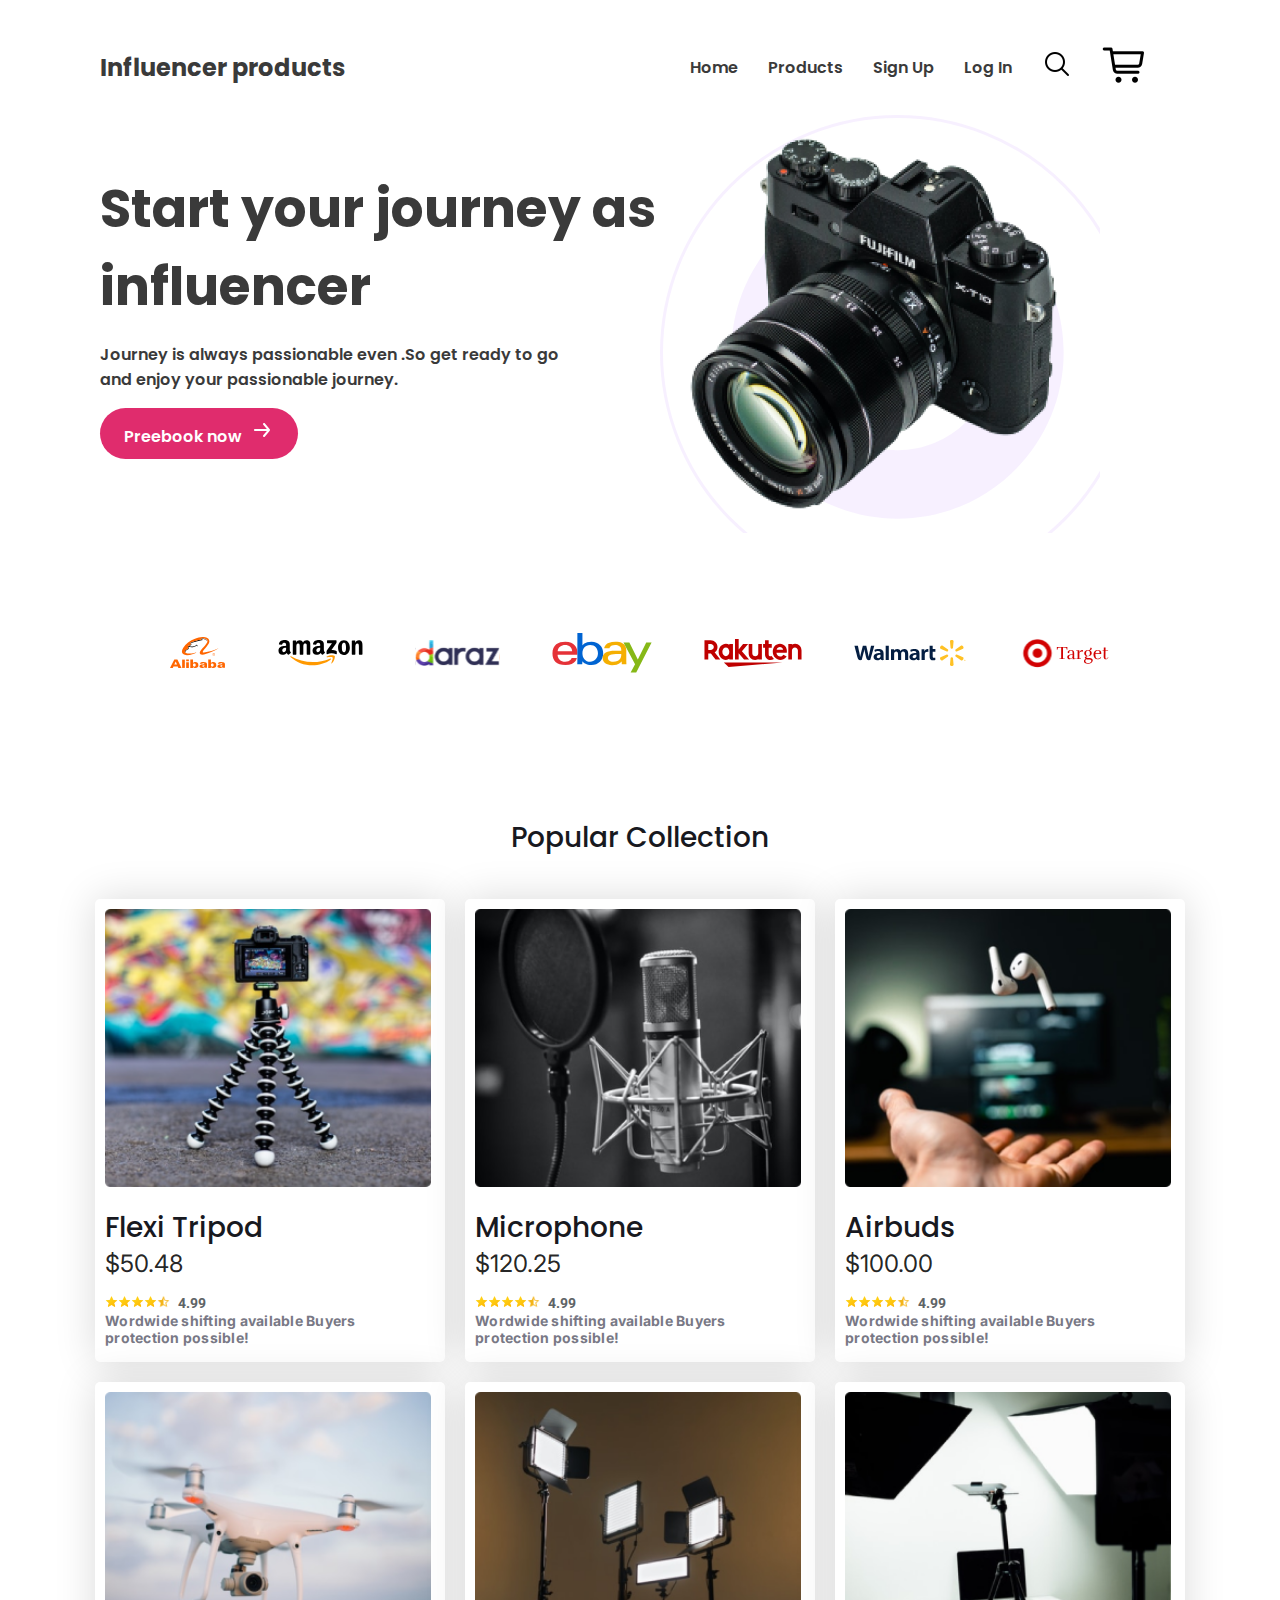
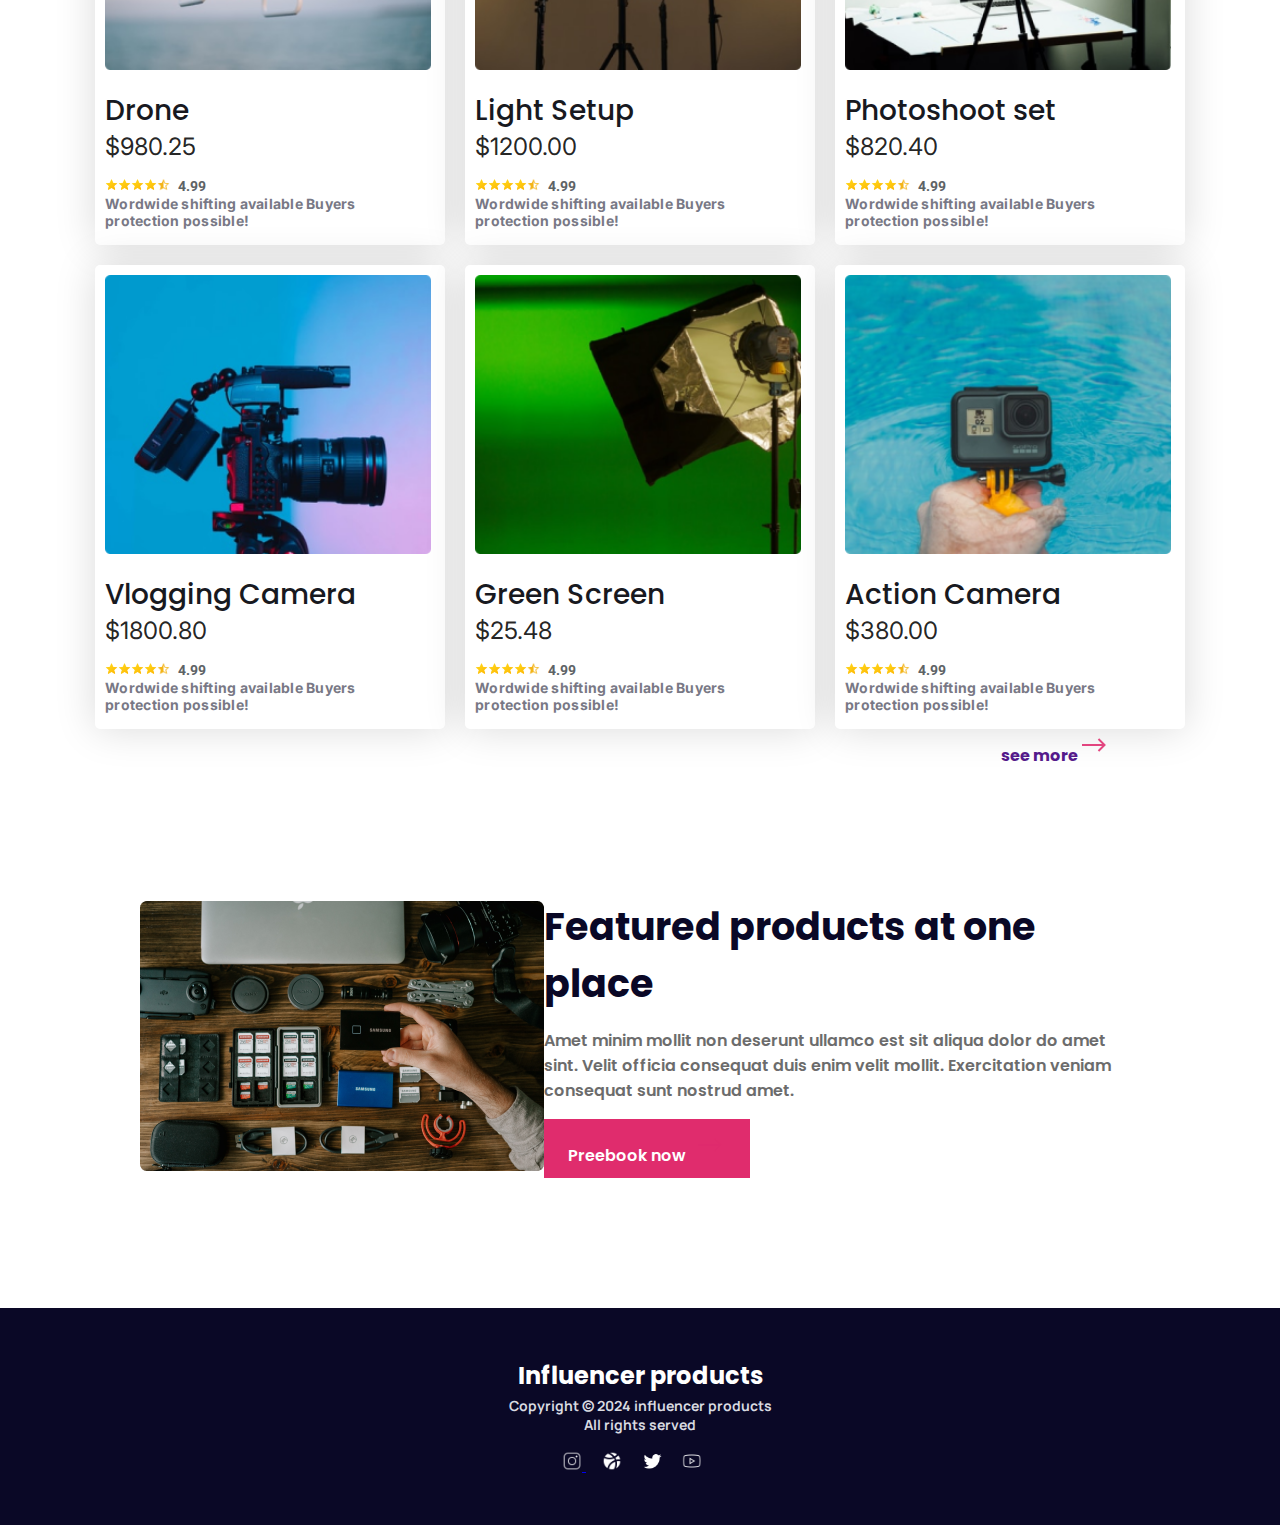
<file: index.html>
<!DOCTYPE html>
<html lang="en">
<head>
    <meta charset="UTF-8">
    <meta name="viewport" content="width=device-width, initial-scale=1.0">
    <title>Influencer-gear</title>
    <link rel="stylesheet" href="style.css">
    <link rel="preconnect" href="https://fonts.googleapis.com">
<link rel="preconnect" href="https://fonts.gstatic.com" crossorigin>
<link href="https://fonts.googleapis.com/css2?family=Poppins:wght@500;600;700&family=Work+Sans:wght@400;600;700&display=swap" rel="stylesheet">
<link rel="preconnect" href="https://fonts.googleapis.com">
<link rel="preconnect" href="https://fonts.gstatic.com" crossorigin>
<link href="https://fonts.googleapis.com/css2?family=Inter&family=Poppins:wght@500;600;700&family=Work+Sans:wght@400;600;700&display=swap" rel="stylesheet">
<link rel="preconnect" href="https://fonts.googleapis.com">
<link rel="preconnect" href="https://fonts.gstatic.com" crossorigin>
<link href="https://fonts.googleapis.com/css2?family=Inter&family=Poppins:wght@500;600;700&family=Roboto:wght@700&family=Work+Sans:wght@400;600;700&display=swap" rel="stylesheet">
<link rel="preconnect" href="https://fonts.googleapis.com">
<link rel="preconnect" href="https://fonts.gstatic.com" crossorigin>
<link href="https://fonts.googleapis.com/css2?family=Inter&family=Manrope:wght@700&family=Poppins:wght@500;600;700&family=Roboto:wght@700&family=Work+Sans:wght@400;600;700&display=swap" rel="stylesheet">

</head>
<body>
   <header class="header">
    <nav>
        <h1 class="nav_title primary-text1">
            Influencer products
        </h1>
        <ul>
          <li><a href="">Home</a></li>
          <li><a href="">Products</a></li>
          <li><a href="">Sign Up</a></li>
          <li><a href="">Log In</a></li>
          <li><a href=""><img class="icon-common" src="images/icons8-search-30.png"></a></li>
          <li><a href=""><img class="icon-common" src="images/icons8-shopping-cart-48.png"></a></li>
      
        </ul>

    </nav>
    <section class="journey_section">
        <div class="journey_inflence">
            <h1 class="journey_title">Start your journey as influencer</h1>
             <p class="journey_des primary_text2">Journey is always passionable even .So get ready to go <br> and enjoy your passionable journey.</p>

           <button class="btn_primary primary_text2" type="button">Preebook now &nbsp<img class="icon" src="logos/arrow.svg"></button>
        </div>
      <div class="image">
        <img src="images/main-camera.png">
      </div>
    </section>

    <section class="link_section">
       <a href=""><img src="logos/Alibaba.svg" alt=""></a>
       <a href=""><img src="logos/Amazon.svg" alt=""></a>
       <a href=""><img src="logos/Daraz.pk Logo.svg" alt=""></a>
       <a href=""><img src="logos/Ebay.svg" alt=""></a>
       <a href=""><img src="logos/Rakuten.svg" alt=""></a>
       <a href=""><img src="logos/Walmart.svg" alt=""></a>
       <a href=""><img src="logos/Target.svg" alt=""></a>
    </section>
   </header>
   <main class="main">
   
    <div>
      <h1 class="popular_title primary_text3">Popular Collection</h1>
      <section class="product_section">
        <div class="image-container">
            <img class="img-style" src="images/image1.png" alt="">
            <h3  class="card_title primary_text3">Flexi Tripod</h3>
            <p class="card_price primary_text4">$50.48</p>
<p class="star_container"><img class="star" src="logos/star.png" alt=""><img class="star" src="logos/star.png" alt=""><img class="star" src="logos/star.png" alt=""><img class="star" src="logos/star.png" alt=""><img class="star" src="logos/halfstar.png" alt="">&nbsp
  <span class="star-point">4.99</span></p>
            <p class="card_des ">Wordwide shifting available    
                Buyers protection possible!</p>
        </div>
        <div class="image-container">
            <img class="img-style" src="images/image2.png" alt="">
            <h3 class="card_title primary_text3">Microphone</h3>
            <p class="card_price primary_text4">$120.25</p>
            <p class="star_container"><img class="star" src="logos/star.png" alt=""><img class="star" src="logos/star.png" alt=""><img class="star" src="logos/star.png" alt=""><img class="star" src="logos/star.png" alt=""><img class="star" src="logos/halfstar.png" alt="">&nbsp
              <span class="star-point">4.99</span></p>
            <p class="card_des">Wordwide shifting available
                Buyers protection possible!</p>
        </div>
        <div class="image-container">
            <img class="img-style" src="images/image3.png
            " alt="">
            <h3 class="card_title primary_text3">Airbuds</h3>
            <p class="card_price primary_text4">$100.00</p>
            <p class="star_container"><img class="star" src="logos/star.png" alt=""><img class="star" src="logos/star.png" alt=""><img class="star" src="logos/star.png" alt=""><img class="star" src="logos/star.png" alt=""><img class="star" src="logos/halfstar.png" alt="">&nbsp
              <span class="star-point">4.99</span></p>
            <p class="card_des">Wordwide shifting available
                Buyers protection possible!</p>
        </div>
        <div class="image-container">
            <img class="img-style" src="images/image4.png" alt="">
            <h3 class="card_title primary_text3">Drone</h3>
            <p class="card_price primary_text4">$980.25</p>
            <p class="star_container"><img class="star" src="logos/star.png" alt=""><img class="star" src="logos/star.png" alt=""><img class="star" src="logos/star.png" alt=""><img class="star" src="logos/star.png" alt=""><img class="star" src="logos/halfstar.png" alt="">&nbsp
              <span class="star-point">4.99</span></p>
            <p class="card_des">Wordwide shifting available
                Buyers protection possible!</p>
        </div>
        <div class="image-container">
            <img class="img-style" src="images/image5.png" alt="">
            <h3 class="card_title primary_text3">Light Setup</h3>
            <p class="card_price primary_text4">$1200.00</p>
            <p class="star_container"><img class="star" src="logos/star.png" alt=""><img class="star" src="logos/star.png" alt=""><img class="star" src="logos/star.png" alt=""><img class="star" src="logos/star.png" alt=""><img class="star" src="logos/halfstar.png" alt="">&nbsp
              <span class="star-point">4.99</span></p>
            <p class="card_des">Wordwide shifting available
                Buyers protection possible!</p>
        </div>
        <div class="image-container">
            <img class="img-style" src="images/image6.png" alt="">
            <h3 class="card_title primary_text3">Photoshoot set</h3>
            <p class="card_price primary_text4">$820.40</p>
            <p class="star_container"><img class="star" src="logos/star.png" alt=""><img class="star" src="logos/star.png" alt=""><img class="star" src="logos/star.png" alt=""><img class="star" src="logos/star.png" alt=""><img class="star" src="logos/halfstar.png" alt="">&nbsp
              <span class="star-point">4.99</span></p>
            <p class="card_des">Wordwide shifting available
                Buyers protection possible!</p>
        </div>
        <div class="image-container">
            <img class="img-style" src="images/image7.png" alt="">
            <h3 class="card_title primary_text3">Vlogging Camera</h3>
            <p class="card_price primary_text4">$1800.80</p>
            <p class="star_container"><img class="star" src="logos/star.png" alt=""><img class="star" src="logos/star.png" alt=""><img class="star" src="logos/star.png" alt=""><img class="star" src="logos/star.png" alt=""><img class="star" src="logos/halfstar.png" alt="">&nbsp
              <span class="star-point">4.99</span></p>
            <p class="card_des">Wordwide shifting available
                Buyers protection possible!</p>
        </div>
        <div class="image-container">
            <img class="img-style" src="images/image8.png" alt="">
            <h3 class="card_title primary_text3">Green Screen</h3>
            <p class="card_price primary_text4">$25.48</p>
            <p class="star_container"><img class="star" src="logos/star.png" alt=""><img class="star" src="logos/star.png" alt=""><img class="star" src="logos/star.png" alt=""><img class="star" src="logos/star.png" alt=""><img class="star" src="logos/halfstar.png" alt="">&nbsp
              <span class="star-point">4.99</span></p>
            <p class="card_des">Wordwide shifting available
                Buyers protection possible!</p>
        </div>

        <div class="image-container">
            <img class="img-style" src="images/image9.png" alt="">
            <h3 class="card_title primary_text3">Action Camera</h3>
            <p class="card_price primary_text4">$380.00</p>
          <p class="star_container"><img class="star" src="logos/star.png" alt=""><img class="star" src="logos/star.png" alt=""><img class="star" src="logos/star.png" alt=""><img class="star" src="logos/star.png" alt=""><img class="star" src="logos/halfstar.png" alt="">&nbsp
  <span class="star-point">4.99</span></p>
            <p class="card_des">Wordwide shifting available
                Buyers protection possible!</p>
        </div>
    
    </section>
    <h3 class="product-link"><a href="">see more<img src="logos/arroepink.png"></a></h3>
    </div>
<!-- feature-product-section -->

    <section class="feature-product-section">
      <div class="image-container2">
        <img src="images/gear.png">
      </div>

      <div class="text-container">
        <h2 class="text-container-title">Featured products at one place</h2>
        <p class="container-des primary_text2">Amet minim mollit non deserunt ullamco est sit aliqua dolor do amet sint. Velit officia consequat duis enim velit mollit. Exercitation veniam consequat sunt nostrud amet.</p>
        <button class="btn_primary btn-uncommon primary_text2" type="button">Preebook now &nbsp<img class="icon" src="logos/arroepink.png"></button>
      </div>
    </section>
   </main>
   <footer class="footer">
    <div class="footer-container">
      <h2  class="footer-title primary-text1">Influencer products</h2>
      <p class="footer-des">Copyright © 2024  influencer products<br>All rights served</p>
      <span class="icon-resize">
        <a href="https://www.instagram.com">
          <img src="logos/instagram.png" alt="">
        </a>
        <a href="https://www.facebook.com"><img src="logos/dribble.png" alt=""></a>
        <a href="https://www.twitter.com"><img src="logos/twitter.png" alt=""></a>
        <a href="https://www.youtube.com"><img src="logos/youtube.png" alt=""></a>
      </span>
    </div>
   </footer>
</body>
</html>
</file>
<file: style.css>
*{
    margin: 0;
    padding: 0;
    box-sizing: border-box;
}
.primary-text1{
    color: #3A3A3A;
font-family: Poppins;
font-size: 24px;
font-weight: 700;
}

.primary_text2{
color: #3A3A3A;
font-family: Poppins;
font-size: 16px;
font-weight: 600;
}
.primary_text3{
color:#18191F;
font-family: Poppins;
font-size: 28px;
font-weight: 500;
}
.primary_text4{
    color: rgba(0, 0, 0, 0.87);
    font-family: Inter;
    font-size: 24px;
    font-weight: 400;
}

/* primary-button */
.btn_primary{
border-radius: 41px;
background: #E02C6D;
color: white;
padding: 10px 24px;
border:0;
outline: 0;
cursor: pointer;
}


/* header-style */
.header{
    padding:40px 100px;
    max-width:1440px;
    margin: 0 auto;

}

/* nav-style */
nav {
    display: flex;
    justify-content: space-between;
    align-items: center;
    gap: 100px;

}
nav ul{
    display: flex;
    justify-content: space-between;
    align-items: center;
   
}
nav ul li{
    list-style: none;
}
nav ul li a{
text-decoration: none;
color: #3A3A3A;
font-family: Poppins;
font-size: 16px;
font-weight: 600;
margin-right: 30px;
}
/* journey_section_style */

.journey_section{
    display: flex;
    align-items: center;
    justify-content: space-between;


}
.journey_inflence{
    max-width: 580px;
  
}
.journey_title{
    color: #3A3A3A;
font-family: Poppins;
font-size: 52px;
font-weight: 700;
margin-bottom: 16px;
}
.journey_des{
    margin-bottom: 16px;
}
.image{
    background-image:url(images/Circle\ design.svg);
    margin-top: 20px;

    max-width: 440px;
    margin-right:80px ;
   
}
/* icon-style */
.star{
    width:13px;
}
.star-point{
color: #5E6366;
font-family: Roboto;
font-size: 14px;
font-weight: 700;
letter-spacing: 0.1px;
}

/* link section style */

.link_section{
    display: flex;
    align-items: center;
    justify-content: space-between;
    padding:100px 70px;
}

/* main-section */

.main{
    
   max-width:1440px;
   margin: 0 auto;
 
 
}

/* product-section-style */
.product_section{
    max-width: 1300px;
    display: grid;
    grid-template-columns: repeat(3,350px);
    column-gap: 5px;
    justify-content: center;
    margin:0 auto;
    column-gap: 20px;
    row-gap: 20px;

    
}
.image-container{
padding:10px 14px 0px 10px;
border-radius: 5px;
background: #FFF;
margin: 0 auto;
box-shadow: 0px 0px 40px 0px rgba(0, 0, 0, 0.15);

}
.image-container .img-style{
    width: 100%;
}
.popular_title{
    text-align: center;
    margin-bottom: 40px;
}
.card_title{
    margin-top: 16px;
}
.star_container{
    margin-top:16px ;
}
.card_des{
    color: #787885;
font-family: Inter;
font-size: 14px;
font-weight: 700;
letter-spacing: 0.252px;
margin-bottom: 16px;
}

/* featured-container-style */
.feature-product-section{
    display: flex;

    justify-content: space-between;
    align-items: center;
    padding: 130px 140px;

}
.text-container{
    max-width: 600px;
 
}

.text-container-title{
color: #0A0826;
font-family: Poppins;
font-size: 38px;
font-weight: 700;
margin-bottom: 16px;

}
.container-des{
    margin-bottom: 16px;
    color: #6c6c6c;
}
.product-link{
color: rgba(224, 44, 109, 0.87);
font-family: Poppins;
font-size: 16px;
font-weight: 700;
text-decoration: none;
padding-right: 170px;
 text-align: right;



}
.product-link a{
    text-decoration: none;
}

.btn-uncommon{
    border-radius: 0px;
}

/* footer-section-style */
.footer{
    max-width:1440px;
    background: #0A0826;
    margin: 0 auto;
    text-align: center;
    padding-top: 50px;
    padding-bottom: 50px;

}
.footer-title{
    color: white;
    margin-bottom: 3px;
}
.footer-des{
 color: #D9DBE1;
font-family: Manrope;
font-size: 14px;
font-style: normal;
font-weight: 700;
margin-bottom: 17px;
}
/* icon-style */
.icon-resize img{
   width: 20px ;
}
.icon-resize a{
    margin-right:16px;
}
</file>
